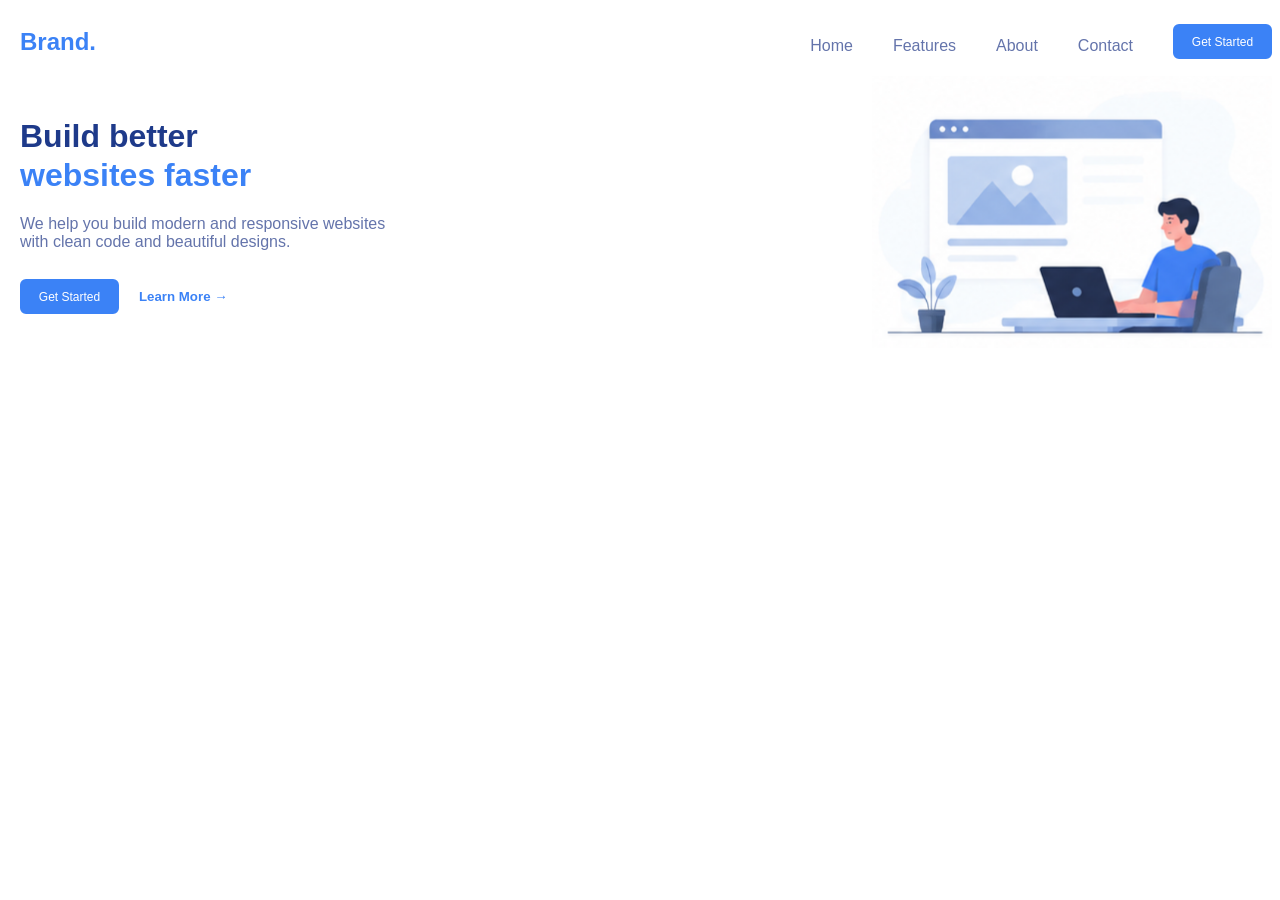
<file: index.html>
<!DOCTYPE html>
<html>
    <head>
        <meta charset="utf-8">
        <title></title>
        <meta name="description" content="">
        <meta name="viewport" content="width=device-width, initial-scale=1">
        <link rel="stylesheet" href="index.css">
    </head>
    <body>
        <nav>
                 <h2> Brand. </h2>
            <div class="navlinks">
                <a href="brand.html">Home</a>
                <a href="brand.html">Features</a>
                <a href="brand.html">About</a>
                <a href="brand.html">Contact</a>
                <button type="submit">Get Started</button>
            </div>
            </nav>
        <div class="hero">
        <div class="content">
            <h1> Build better</h1>
            <h1 id="two">websites faster</h1>
            <p>We help you build modern and responsive websites with clean code and beautiful designs.</p>
            <div class="action">
                <button type="submit">Get Started</button>
                <h5> Learn More →</h5>
            </div>
        </div>
            <div class="heropic">
                <img src="heropic.png">
            </div>
        </div>
    </body>
</html>
</file>
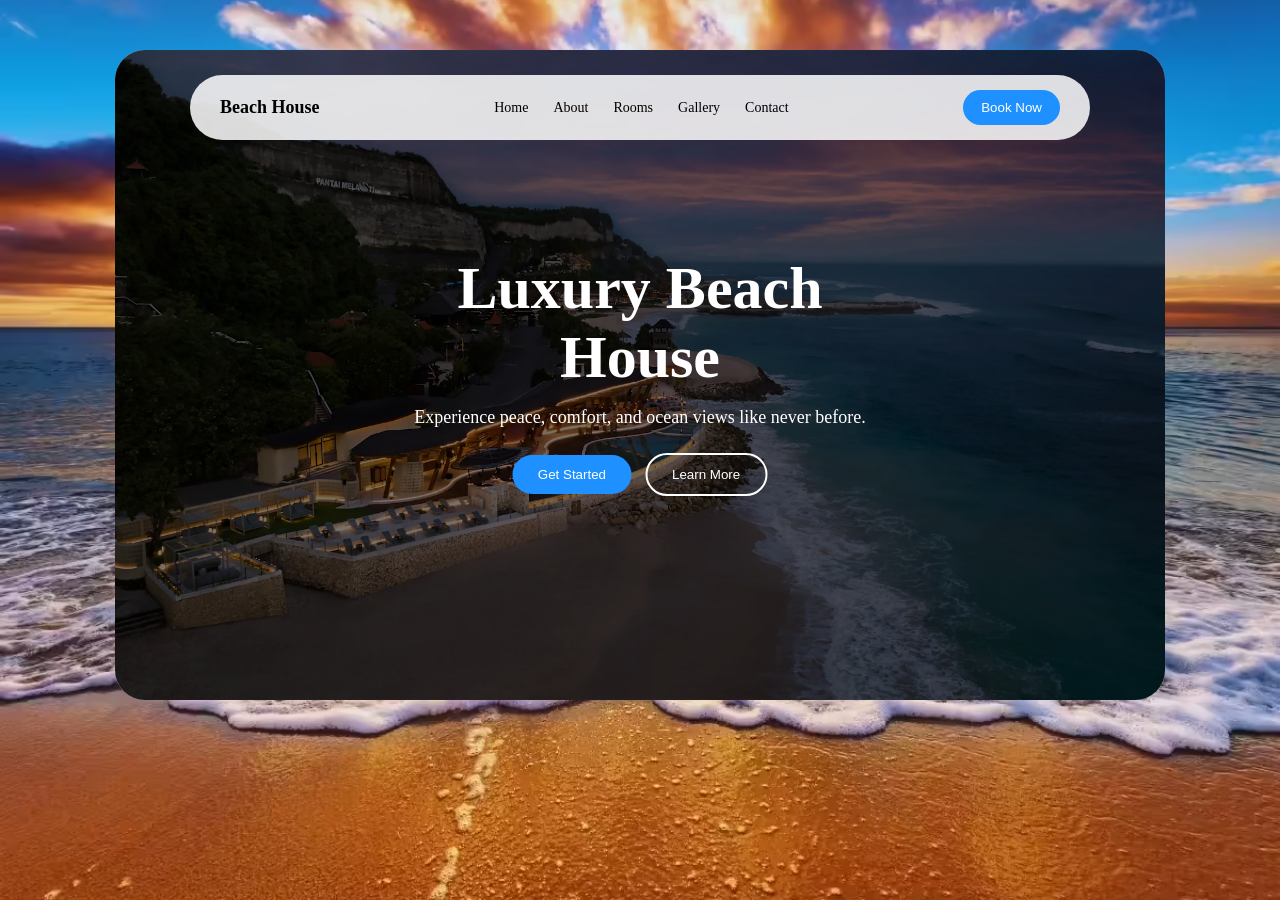
<file: Project/index.html>
<!DOCTYPE html>
<html>
    <head>
        <meta charset="utf-8">
        <title>Beach House</title>
        <meta name="viewport" content="width=device-width, initial-scale=1.0">
        <link rel="stylesheet" href="index.css">
    </head>
    <body>
        <div class="container">
        <header>
        </header>

        <section class="hero">
            <div class="overlay"></div>
            <nav class="navbar">
                <div class="logo">Beach House</div>
                <ul class="nav-links">
                    <li>Home</li>
                    <li>About</li>
                    <li>Rooms</li>
                    <li>Gallery</li>
                    <li>Contact</li>
                </ul>
                <button class="nav-btn">Book Now</button>
            </nav>
                <div class="hero-content">
                    <h1>Luxury Beach House</h1>
                    <p>Experience peace, comfort, and ocean views like never before.</p>
                    <div class="hero-buttons">
                        <button class="primary-btn">Get Started</button>
                        <button class="secondary-btn">Learn More</button>
                    </div>
                </div>

        </section>
        </div>
    </body>
</html>
</file>
<file: index.css>
body{
  font-family: "Poppins", sans-serif;
  font-weight: 400;
  font-style: normal;
  color: #1e3a8a;
  margin-left: 20px;
}
.navlinks {
    display: flex;
    align-items: center;
    gap: 40px;
}
nav {
   /* border: 2px solid black;*/
    display: flex;
    gap: 100px;
    height: 12%;
    width: 100%;
    align-items: center;
    justify-content: space-between;
}
nav h2 {
    color: #3b82f6;
}
a {
    text-align: right;
    padding-top: 9px;
    position: relative;
    text-decoration: none;
    color:#6474ab;
}
a:hover{
    color: #3b82f6;
}
button{
    height: 35px;
    width: 99px;
    border-radius: 6px;
    color: white;
    font-size: 12px;
    background-color: #3b82f6;
    border: 2px solid #3b82f6;
    text-decoration:double;
}
#two {
    margin-top: -20px;
    color: #3b82f6;
}
.content p {
    color: #6474ab;
}
.heropic {
    width: 400px;
    /*border: 2px solid red;*/
}
.heropic img {
    width: 100%;
    height: auto;
    display: block;
}
.content{
    width: 390px;
   /* border: 2px solid brown;*/
}
.hero {
    display: flex;
    justify-content: space-between;
    align-items: center;
    /*border: 2px solid blue;*/
}
.action {
    display: flex;
    align-items: center;
    gap: 20px;
}
.action h5 {
    color: #3b82f6;
}
</file>
<file: Project/index.css>
*{
    margin: 0;
    padding: 0;
    box-sizing: border-box;
}
body{
    background-image: url(sea.cms);
    background-size: cover;
    background-position: center;
    background-attachment: fixed;
}
.container {
    width: 1050px;
    margin: 50px auto;
    border-radius: 30px;
    overflow: hidden;
    background: #f7f1e4;
}
.navbar {
    position: absolute;
    top: 25px;
    left: 50%;
    transform: translateX(-50%);
    display: flex;
    align-items: center;
    justify-content: space-between;
    width: 900px;
    padding: 15px 30px;
    background: rgba(255, 255, 255, 0.85);
    border-radius: 50px;
}
.nav-links {
    list-style: none;
    display: flex;
    gap: 25px;
}
.logo {
    font-weight: bold;
    font-size: 18px;
}
.nav-links li {
    cursor: pointer;
    font-size: 14px;
}
.nav-btn {
    padding: 10px 18px;
    border: none;
    border-radius: 20px;
    background: #1e90ff;
    color: white;
    cursor: pointer;
}
.hero {
    height: 650px;
    background-image: url(beachhouse.webp);
    background-size: cover;
    background-position: center;
    position: relative;
}
.hero-content {
    position: absolute;
    top: 50%;
    left: 50%;
    transform: translate(-50%, -50%);
    text-align: center;
   /* background-color: grey;
    border-radius: 40px;
    padding: 12px;
    opacity: 0.9;
    border-style: double;*/
    
}
.hero-content h1 {
    font-size: 60px;
    margin-bottom: 15px;
    color:white;
}
.hero-content p {
    color:white;
    font-size: 18px;
}
.hero-buttons {
    margin-top: 25px;
}
.primary-btn {
    padding: 12px 25px;
    border: none;
    background: #1e90ff;
    color: white;
    border-radius: 25px;
    cursor: pointer;
    margin-right: 10px;
}
.secondary-btn {
    padding: 12px 25px;
    border: 2px solid white;
    background: transparent;
    color: white;
    border-radius: 25px;
    cursor: pointer;
}
.overlay {
    position: absolute;
    top: 0;
    left: 0;
    width: 100%;
    height: 100%;
    background: rgba(0, 0, 0, 0.45);
}
</file>
